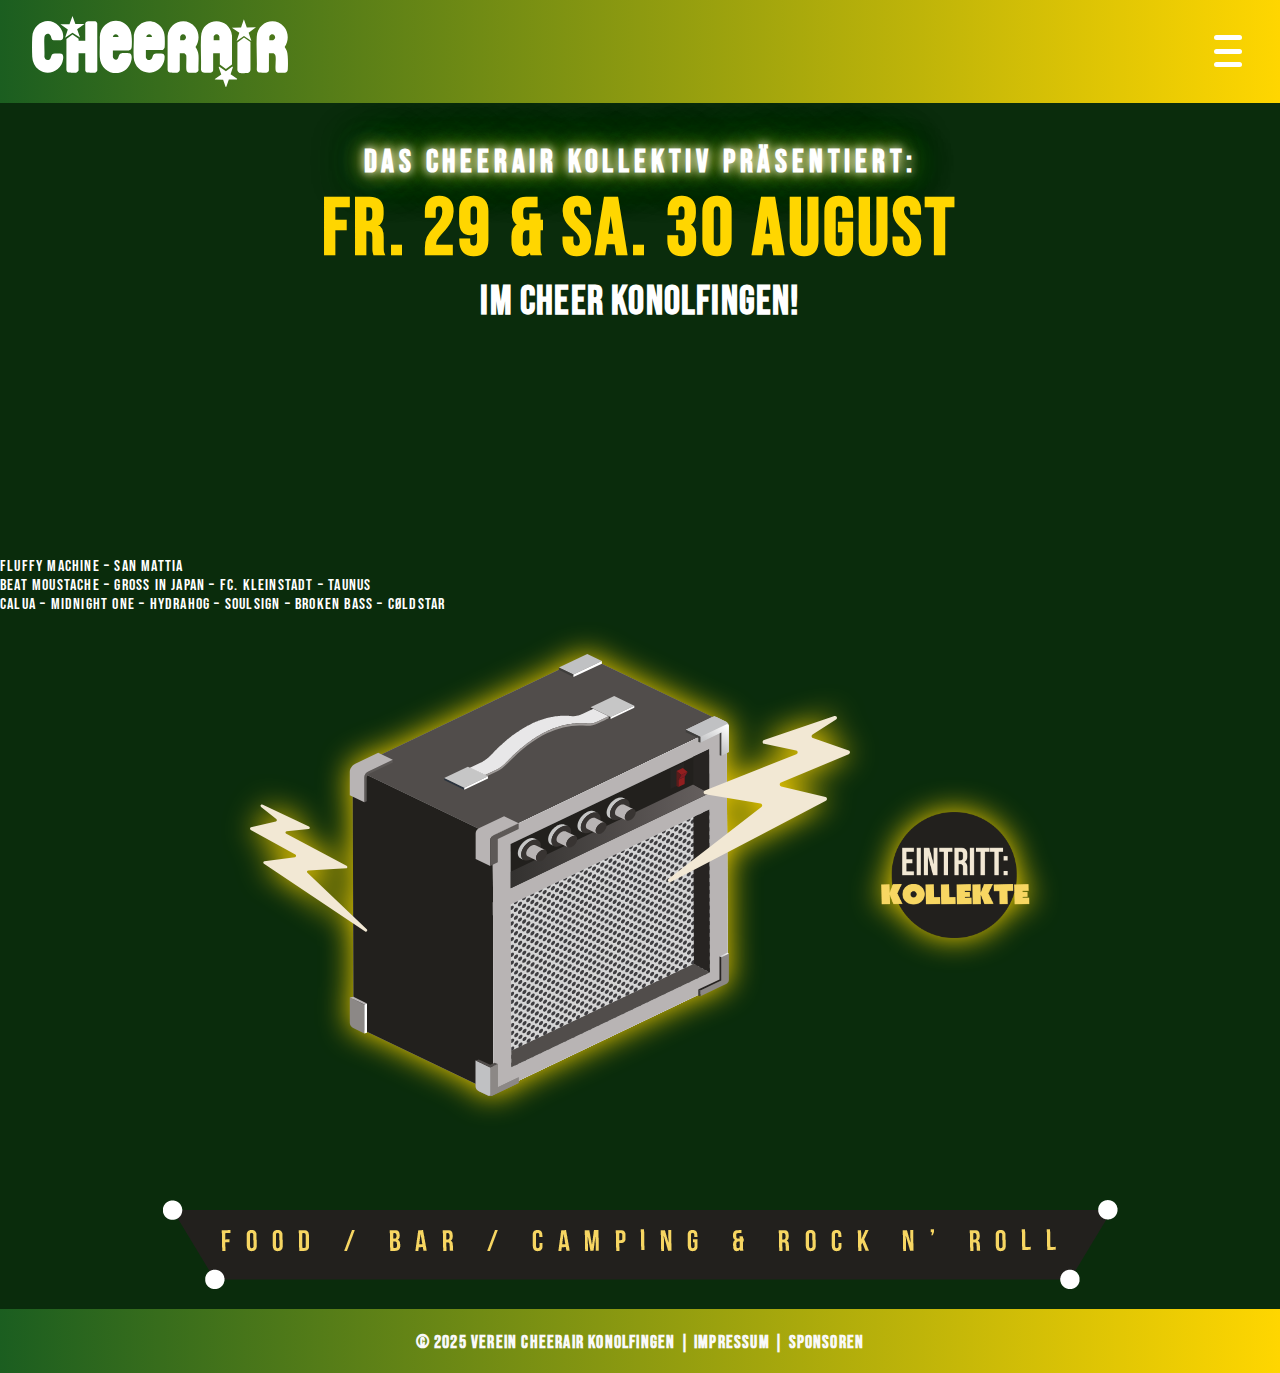
<file: index.html>
<!DOCTYPE html>
<html lang="de">
<head>
    <meta charset="UTF-8">
    <meta name="viewport" content="width=device-width, initial-scale=1.0">
    <title>Cheerair 2025</title>
    <link rel="stylesheet" href="styles.css">
    <link rel="icon" type="image/svg+xml" href="images/Cheerair_Icon.svg">
</head>
<body class="home-page">
    <header>
        <div class="logo">
            <a href="index.html">
                <img src="images/logo.svg" alt="Cheerair Logo">
            </a>
        </div>
        <button class="nav-toggle" aria-label="Navigation umschalten">
            <span class="bar"></span>
            <span class="bar"></span>
            <span class="bar"></span>
        </button>
        <nav class="nav-menu">
            <ul>
                <li><a href="index.html">Home</a></li>
                <li><a href="lineup.html">Lineup</a></li>
                <li><a href="infos.html">Infos</a></li>
                <li><a href="kontakt.html">Kontakt</a></li>
                <li><a href="sponsoren.html">Sponsoren</a></li>
                <li>
                    <a href="https://www.instagram.com/cheerair_konolfingen/" target="_blank">
                        <img src="images/instagram_logo.svg" alt="Instagram Logo">
                    </a>
                </li>
            </ul>
        </nav>
    </header>
    

    <main>
      <div class="title">Das Cheerair Kollektiv Präsentiert:</div>

      <div class="event-date">Fr. 29 & Sa. 30 August</div>
      <div class="location">im Cheer Konolfingen!</div>

      <!-- Logo -->
      <div class="logo-year">
        <img src="images/Logo_inkl_Jahr.png" alt="Cheerair Logo">
      </div>
      
      <!-- Lineup präsenter direkt unter dem Logo -->
      <div class="lineup-wrapper">
        <div class="lineup-headliner">Fluffy Machine – San Mattia</div>
        <div class="lineup-support">
          Beat Moustache – Gross in Japan – FC. Kleinstadt – Taunus
        </div>
        <div class="lineup-support">
          Calua – Midnight One – Hydrahog – Soulsign – Broken Bass – Cøldstar
        </div>
      </div>
      
      <!-- Dann erst AMP + Kollekte -->
      <div class="layout">
        <div class="amp">
          <img src="images/amp.svg" alt="Verstärker">
        </div>  
        <div class="kollekte">
          <img src="images/Kollekte.png" alt="Kollekte">
        </div>
      </div>
      <div class="footer">Herzlich, klein und fein: Das Openair für Alle!</div>
      <div class="sidenote">
        <img src="images/Sidenote.png" alt="Sidenote">
      </div>
    </main>

    <footer>
        <p>&copy; 2025 Verein Cheerair Konolfingen | 
            <a href="kontakt.html">Impressum</a> |
            <a href="sponsoren.html">Sponsoren</a>
        </p>
    </footer>

    <script src="script.js"></script>
</body>
</html>
</file>
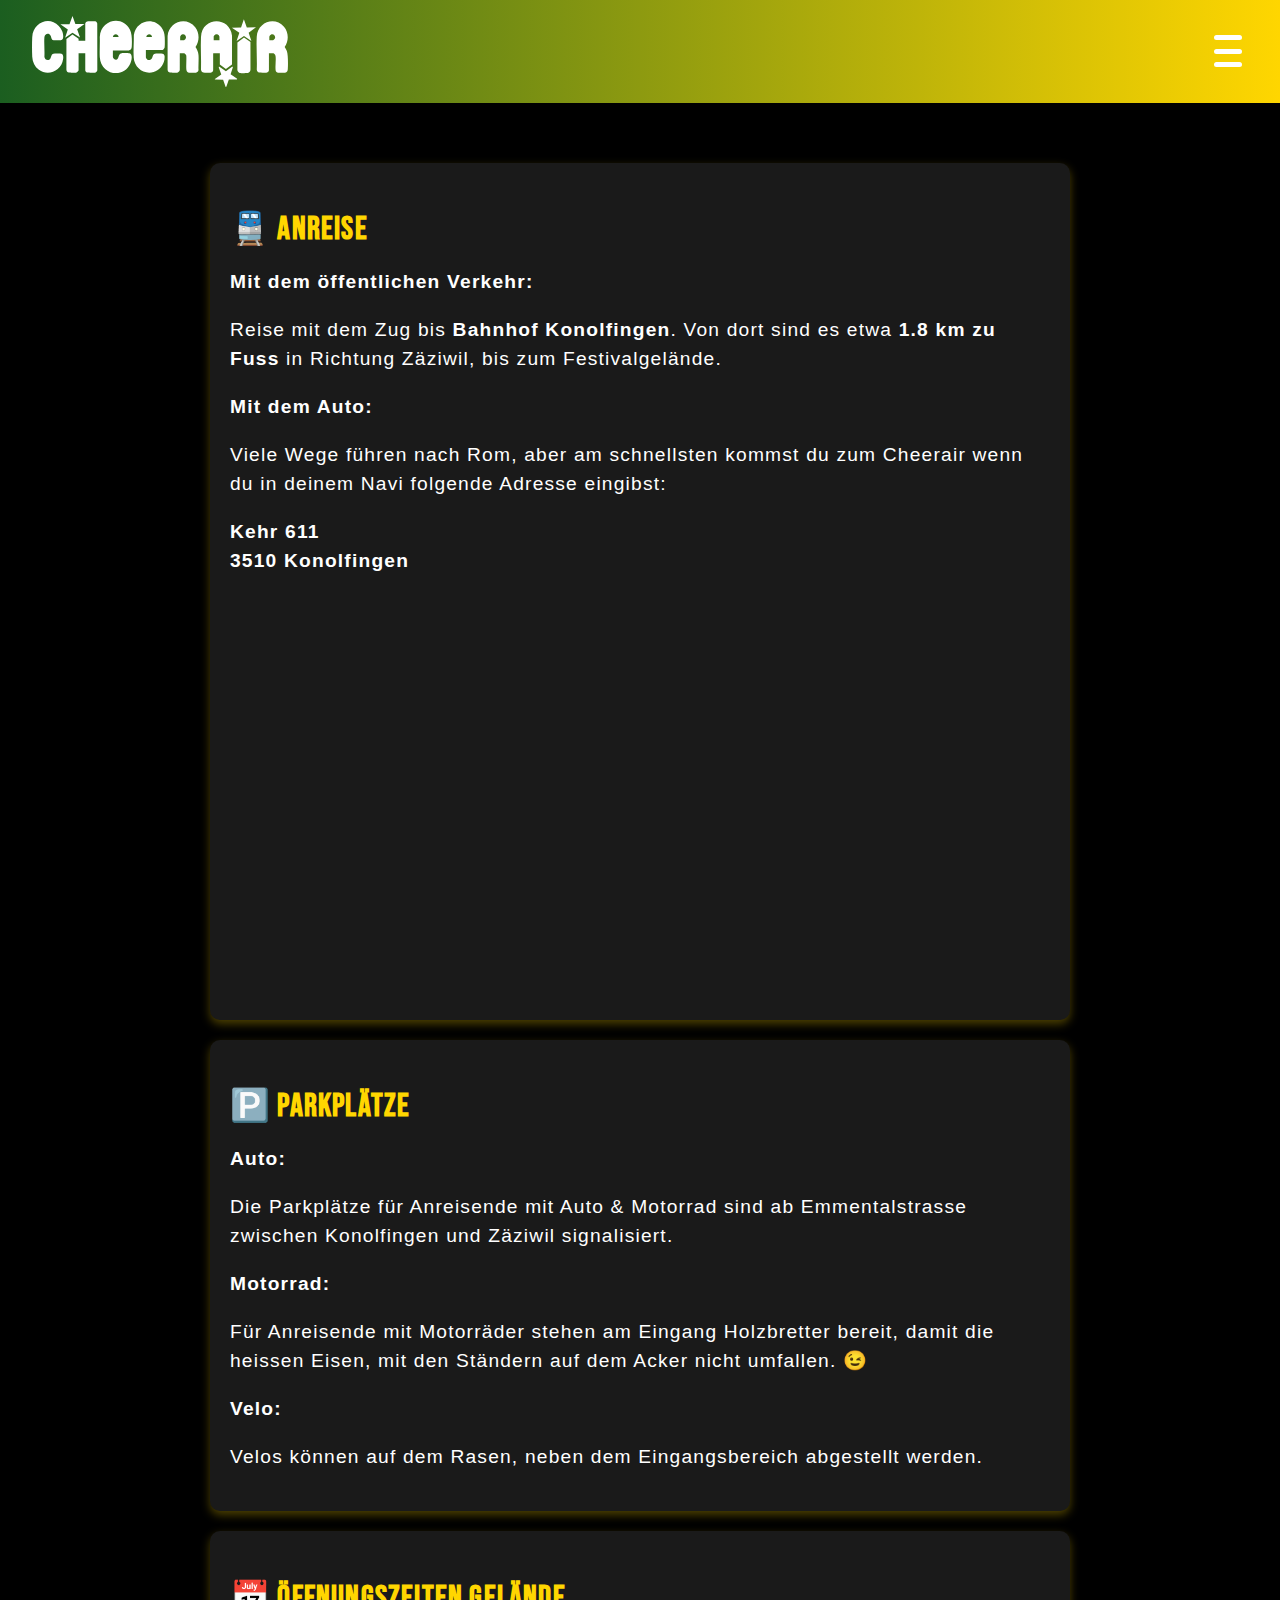
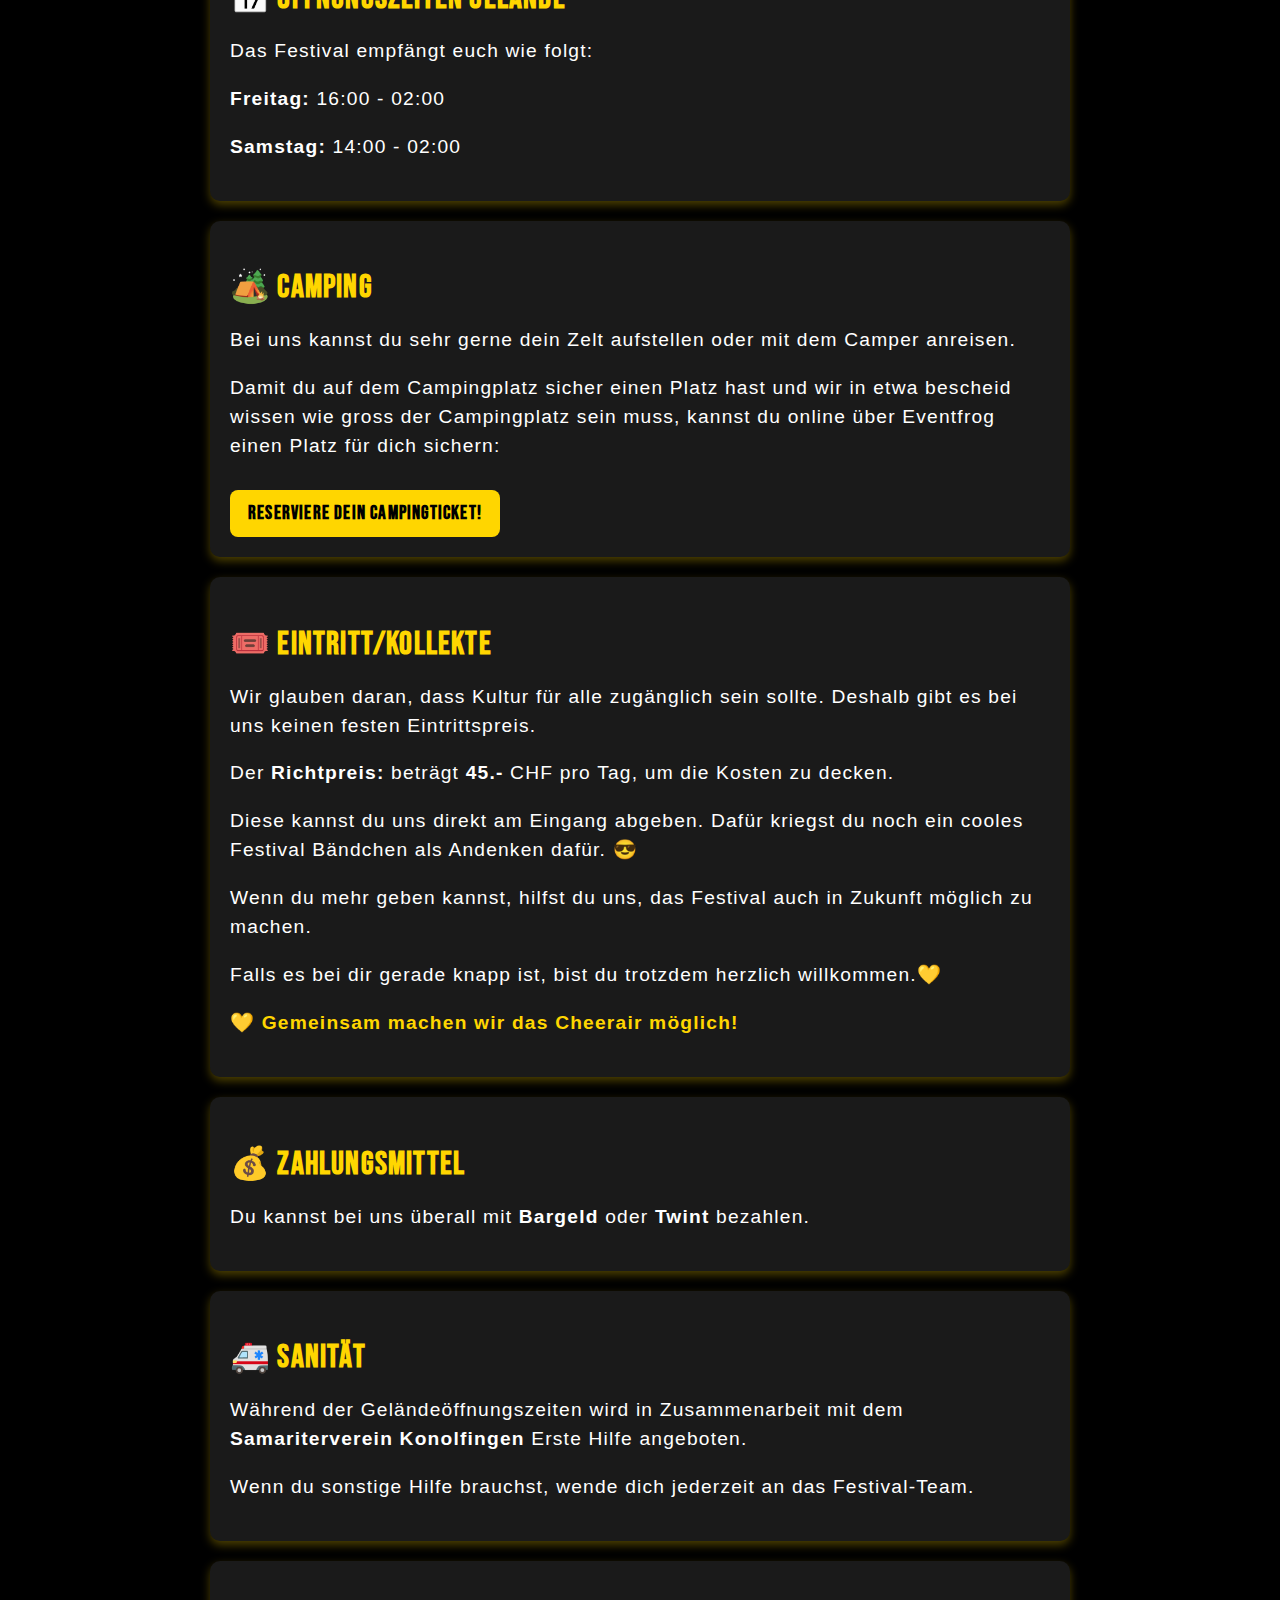
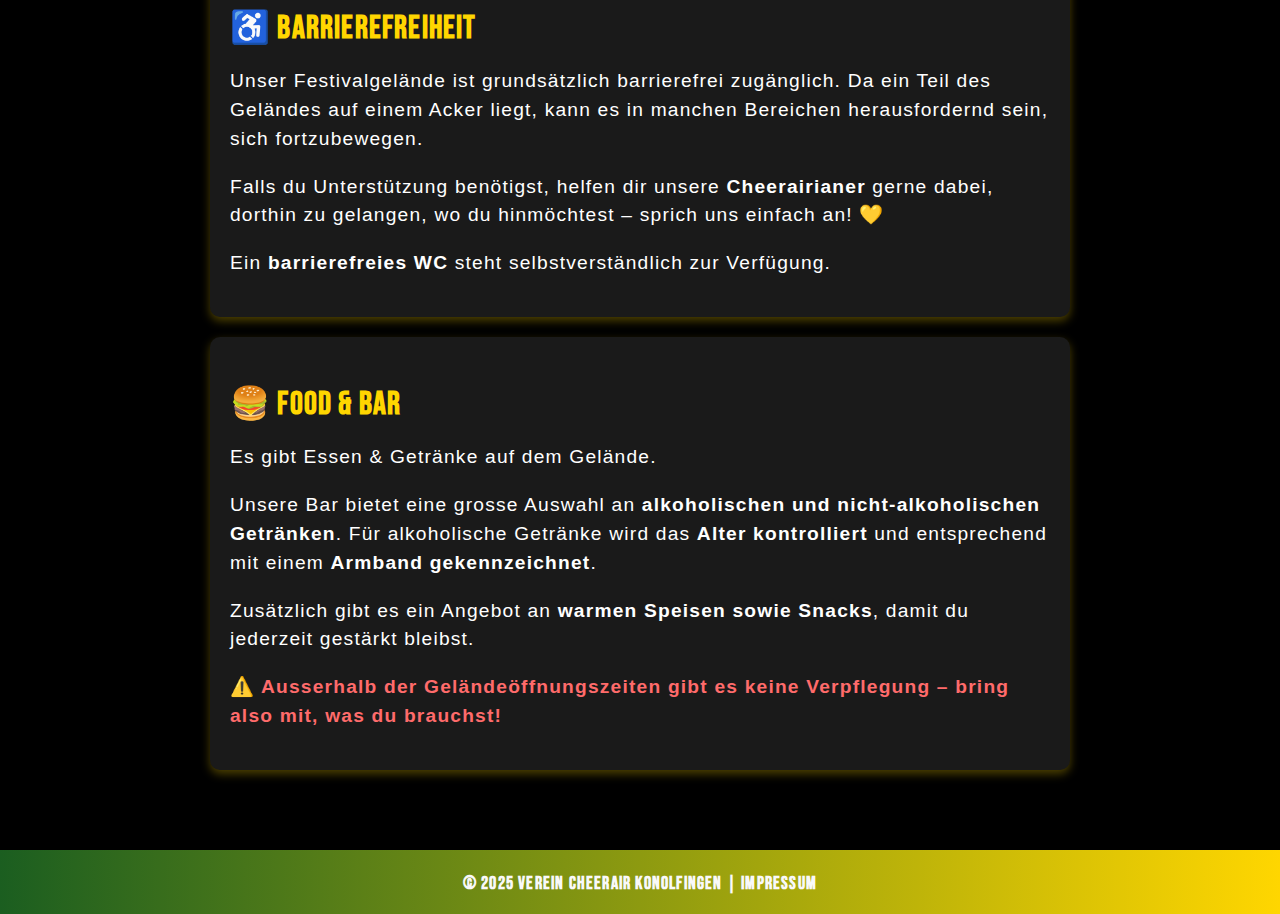
<file: infos.html>
<!DOCTYPE html>
<html lang="de">
<head>
    <meta charset="UTF-8">
    <meta name="viewport" content="width=device-width, initial-scale=1.0">
    <title>Infos - Cheerair 2025</title>
    <link rel="stylesheet" href="styles.css">
    <link rel="icon" type="image/svg+xml" href="images/Cheerair_Icon.svg">
</head>
<body>
    <header>
        <div class="logo">
            <a href="index.html">
                <img src="images/logo.svg" alt="Cheerair Logo">
            </a>
        </div>
        <button class="nav-toggle" aria-label="Navigation umschalten">
            <span class="bar"></span>
            <span class="bar"></span>
            <span class="bar"></span>
        </button>
        <nav class="nav-menu">
            <ul>
                <li><a href="index.html">Home</a></li>
                <li><a href="lineup.html">Lineup</a></li>
                <li><a href="infos.html">Infos</a></li>
                <li><a href="kontakt.html">Kontakt</a></li>
                <li><a href="https://www.instagram.com/cheerair_konolfingen/" target="_blank">
                    <img src="images/instagram_logo.svg" alt="Instagram Logo">
                </a></li>
            </ul>
        </nav>
    </header>

    <main class="info-container">

        <section class="info-box">
            <h2>🚆 Anreise</h2>
            <p><strong>Mit dem öffentlichen Verkehr:</strong></p>
            <p>Reise mit dem Zug bis <strong>Bahnhof Konolfingen</strong>. Von dort sind es etwa <strong>1.8 km zu Fuss</strong> in Richtung Zäziwil, bis zum Festivalgelände.</p>
            <p><strong>Mit dem Auto:</strong></p>
            <p>Viele Wege führen nach Rom, aber am schnellsten kommst du zum Cheerair wenn du in deinem Navi folgende Adresse eingibst:</p>
            <p><strong>Kehr 611 <br>3510 Konolfingen</strong></p>
            <div class="map-container">
                <iframe src="https://www.google.com/maps/embed?pb=!1m18!1m12!1m3!1d2726.6832562908894!2d7.637964978246433!3d46.889279537233584!2m3!1f0!2f0!3f0!3m2!1i1024!2i768!4f13.1!3m3!1m2!1s0x478fcb00289a4f7d%3A0x4c72915b2a6b5282!2sCheerair%20Konolfingen!5e0!3m2!1sde!2sch!4v1741971052354!5m2!1sde!2sch" width="100%" height="400" style="border:0;" allowfullscreen="" loading="lazy"></iframe>
            </div>
        </section>

        <section class="info-box">
            <h2>🅿️ Parkplätze</h2>
            <p><strong>Auto: </strong></p>
            <p>Die Parkplätze für Anreisende mit Auto & Motorrad sind ab Emmentalstrasse zwischen Konolfingen und Zäziwil signalisiert.</p>
            <p><strong>Motorrad:</strong></p>
            <p>Für Anreisende mit Motorräder stehen am Eingang Holzbretter bereit, damit die heissen Eisen, mit den Ständern auf dem Acker nicht umfallen. 😉</p>
            <p><strong>Velo:</strong></p>
            <p>Velos können auf dem Rasen, neben dem Eingangsbereich abgestellt werden.</p>
        </section>

        <section class="info-box">
            <h2>📅 Öffnungszeiten Gelände</h2>
            <p>Das Festival empfängt euch wie folgt:</p>
            <p><strong>Freitag:</strong> 16:00 - 02:00</p>
            <p><strong>Samstag:</strong> 14:00 - 02:00</p>
        </section>

        <section class="info-box">
            <h2>🏕️ Camping</h2>
            <p>Bei uns kannst du sehr gerne dein Zelt aufstellen oder mit dem Camper anreisen.</p>
            <p>Damit du auf dem Campingplatz sicher einen Platz hast und wir in etwa bescheid wissen wie gross der Campingplatz sein muss, kannst du online über Eventfrog einen Platz für dich sichern:</p>
            <a class="button" href="https://eventfrog.ch/de/p/festivals/pop-rock/cheerair-konolfingen-7318709758747224803.html" target="_blank">Reserviere dein Campingticket!</a>
        </section>

        <section class="info-box">
            <h2>🎟️ Eintritt/Kollekte</h2>
            <p>Wir glauben daran, dass Kultur für alle zugänglich sein sollte. Deshalb gibt es bei uns keinen festen Eintrittspreis.</p>
            <p>Der <strong>Richtpreis:</strong> beträgt <strong>45.- </strong>CHF pro Tag, um die Kosten zu decken.</p>
            <p>Diese kannst du uns direkt am Eingang abgeben. Dafür kriegst du noch ein cooles Festival Bändchen als Andenken dafür. 😎</p>
            <p>Wenn du mehr geben kannst, hilfst du uns, das Festival auch in Zukunft möglich zu machen. </p>
            <p>Falls es bei dir gerade knapp ist, bist du trotzdem herzlich willkommen.💛</p>
            <p class="info-highlight">💛 Gemeinsam machen wir das Cheerair möglich!</p>
        </section>

        <section class="info-box">
            <h2>💰 Zahlungsmittel</h2>
            <p>Du kannst bei uns überall mit <strong>Bargeld</strong> oder <strong>Twint</strong> bezahlen.</p>
        </section>

        <section class="info-box">
            <h2>🚑 Sanität</h2>
            <p>Während der Geländeöffnungszeiten wird in Zusammenarbeit mit dem <strong>Samariterverein Konolfingen</strong> Erste Hilfe angeboten.</p>
            <p>Wenn du sonstige Hilfe brauchst, wende dich jederzeit an das Festival-Team.</p>
        </section>

        <section class="info-box">
            <h2>♿ Barrierefreiheit</h2>
            <p>Unser Festivalgelände ist grundsätzlich barrierefrei zugänglich. Da ein Teil des Geländes auf einem Acker liegt, kann es in manchen Bereichen herausfordernd sein, sich fortzubewegen.</p>
            <p>Falls du Unterstützung benötigst, helfen dir unsere <strong>Cheerairianer</strong> gerne dabei, dorthin zu gelangen, wo du hinmöchtest – sprich uns einfach an! 💛</p>
            <p>Ein <strong>barrierefreies WC</strong> steht selbstverständlich zur Verfügung.</p>
        </section>

        <section class="info-box">
            <h2>🍔 Food & Bar</h2>
            <p>Es gibt Essen & Getränke auf dem Gelände.</p>
            <p>Unsere Bar bietet eine grosse Auswahl an <strong>alkoholischen und nicht-alkoholischen Getränken</strong>. Für alkoholische Getränke wird das <strong>Alter kontrolliert</strong> und entsprechend mit einem <strong>Armband gekennzeichnet</strong>.</p>
            <p>Zusätzlich gibt es ein Angebot an <strong>warmen Speisen sowie Snacks</strong>, damit du jederzeit gestärkt bleibst.</p>
            <p class="info-warning">⚠️ Ausserhalb der Geländeöffnungszeiten gibt es keine Verpflegung – bring also mit, was du brauchst!</p>
        </section>
    </main>

    <footer>
        <p>&copy; 2025 Verein Cheerair Konolfingen | 
            <a href="kontakt.html">Impressum</a>
            </a>
        </p>
    </footer>

    <script src="script.js"></script>
</body>
</html>
</file>
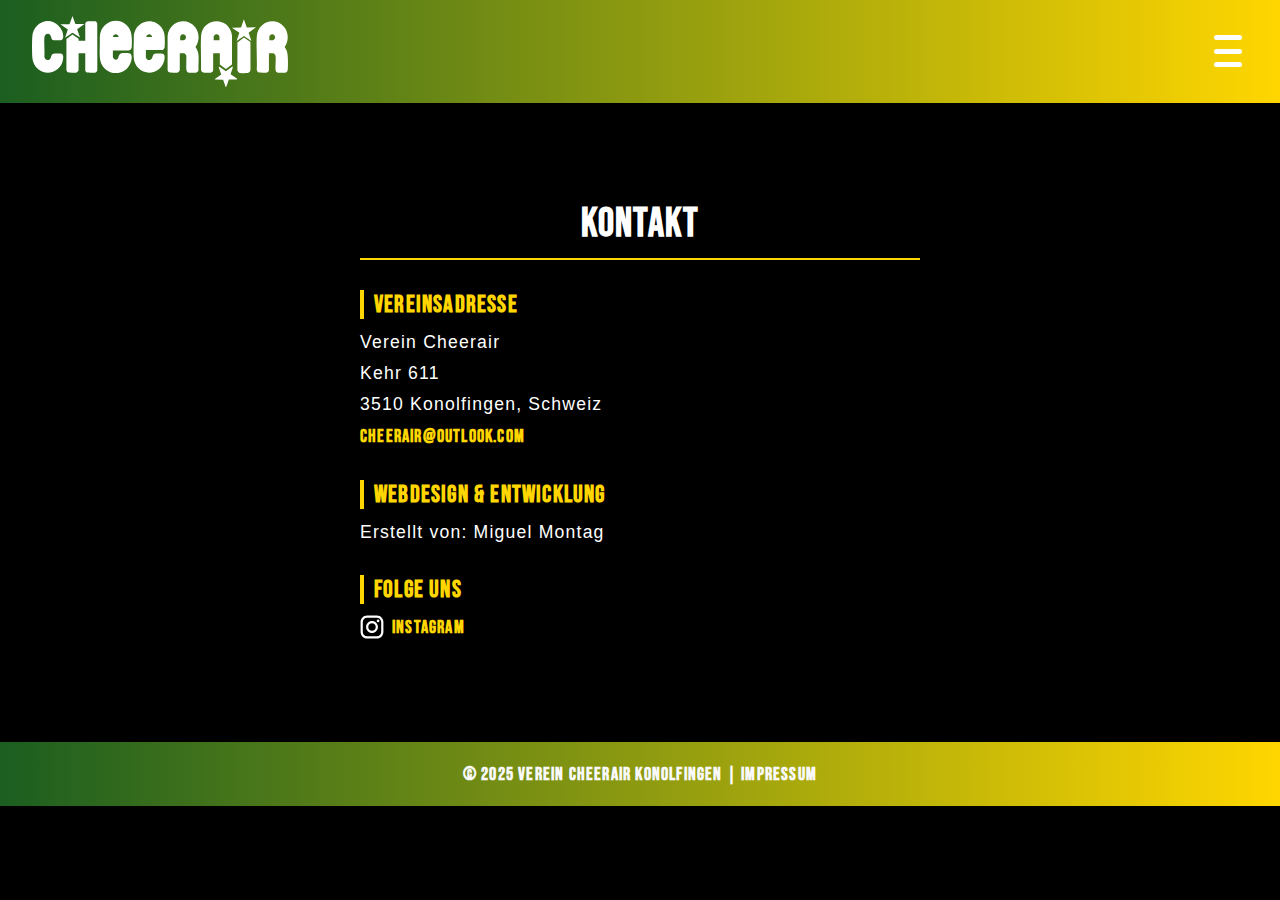
<file: kontakt.html>
<!DOCTYPE html>
<html lang="de">
<head>
    <meta charset="UTF-8">
    <meta name="viewport" content="width=device-width, initial-scale=1.0">
    <title>Kontakt - Cheerair 2025</title>
    <link rel="stylesheet" href="styles.css">
    <link rel="icon" type="image/svg+xml" href="images/Cheerair_Icon.svg">
</head>
<body>
    <header>
        <div class="logo">
            <a href="index.html">
                <img src="images/logo.svg" alt="Cheerair Logo">
            </a>
        </div>
        <button class="nav-toggle" aria-label="Navigation umschalten">
            <span class="bar"></span>
            <span class="bar"></span>
            <span class="bar"></span>
        </button>
        <nav class="nav-menu">
            <ul>
                <li><a href="index.html">Home</a></li>
                <li><a href="lineup.html">Lineup</a></li>
                <li><a href="infos.html">Infos</a></li>
                <li><a href="kontakt.html">Kontakt</a></li>
                <li><a href="https://www.instagram.com/cheerair_konolfingen/" target="_blank">
                    <img src="images/instagram_logo.svg" alt="Instagram Logo">
                </a></li>
            </ul>
        </nav>
    </header>
    
    <main class="contact-page">
        <h1>Kontakt</h1>

        <div class="contact-section">
            <h2>Vereinsadresse</h2>
            <p>Verein Cheerair</p>
            <p>Kehr 611</p>
            <p>3510 Konolfingen, Schweiz</p>
            <p><a href="mailto:cheerair@outlook.com">cheerair@outlook.com</a></p>
        </div>

        <div class="contact-section">
            <h2>Webdesign & Entwicklung</h2>
            <p>Erstellt von: Miguel Montag</p>
        </div>

        <div class="contact-section">
            <h2>Folge uns</h2>
            <p>
                <a href="https://www.instagram.com/cheerair_konolfingen/" target="_blank">
                    <img src="images/instagram_logo.svg" alt="Instagram" class="social-icon">Instagram
                </a>
            </p>
        </div>
    </main>
    
    <footer>
        <p>&copy; 2025 Verein Cheerair Konolfingen | 
            <a href="kontakt.html">Impressum</a>
            </a>
        </p>
    </footer>

    <script src="script.js"></script>
</body>
</html>
</file>
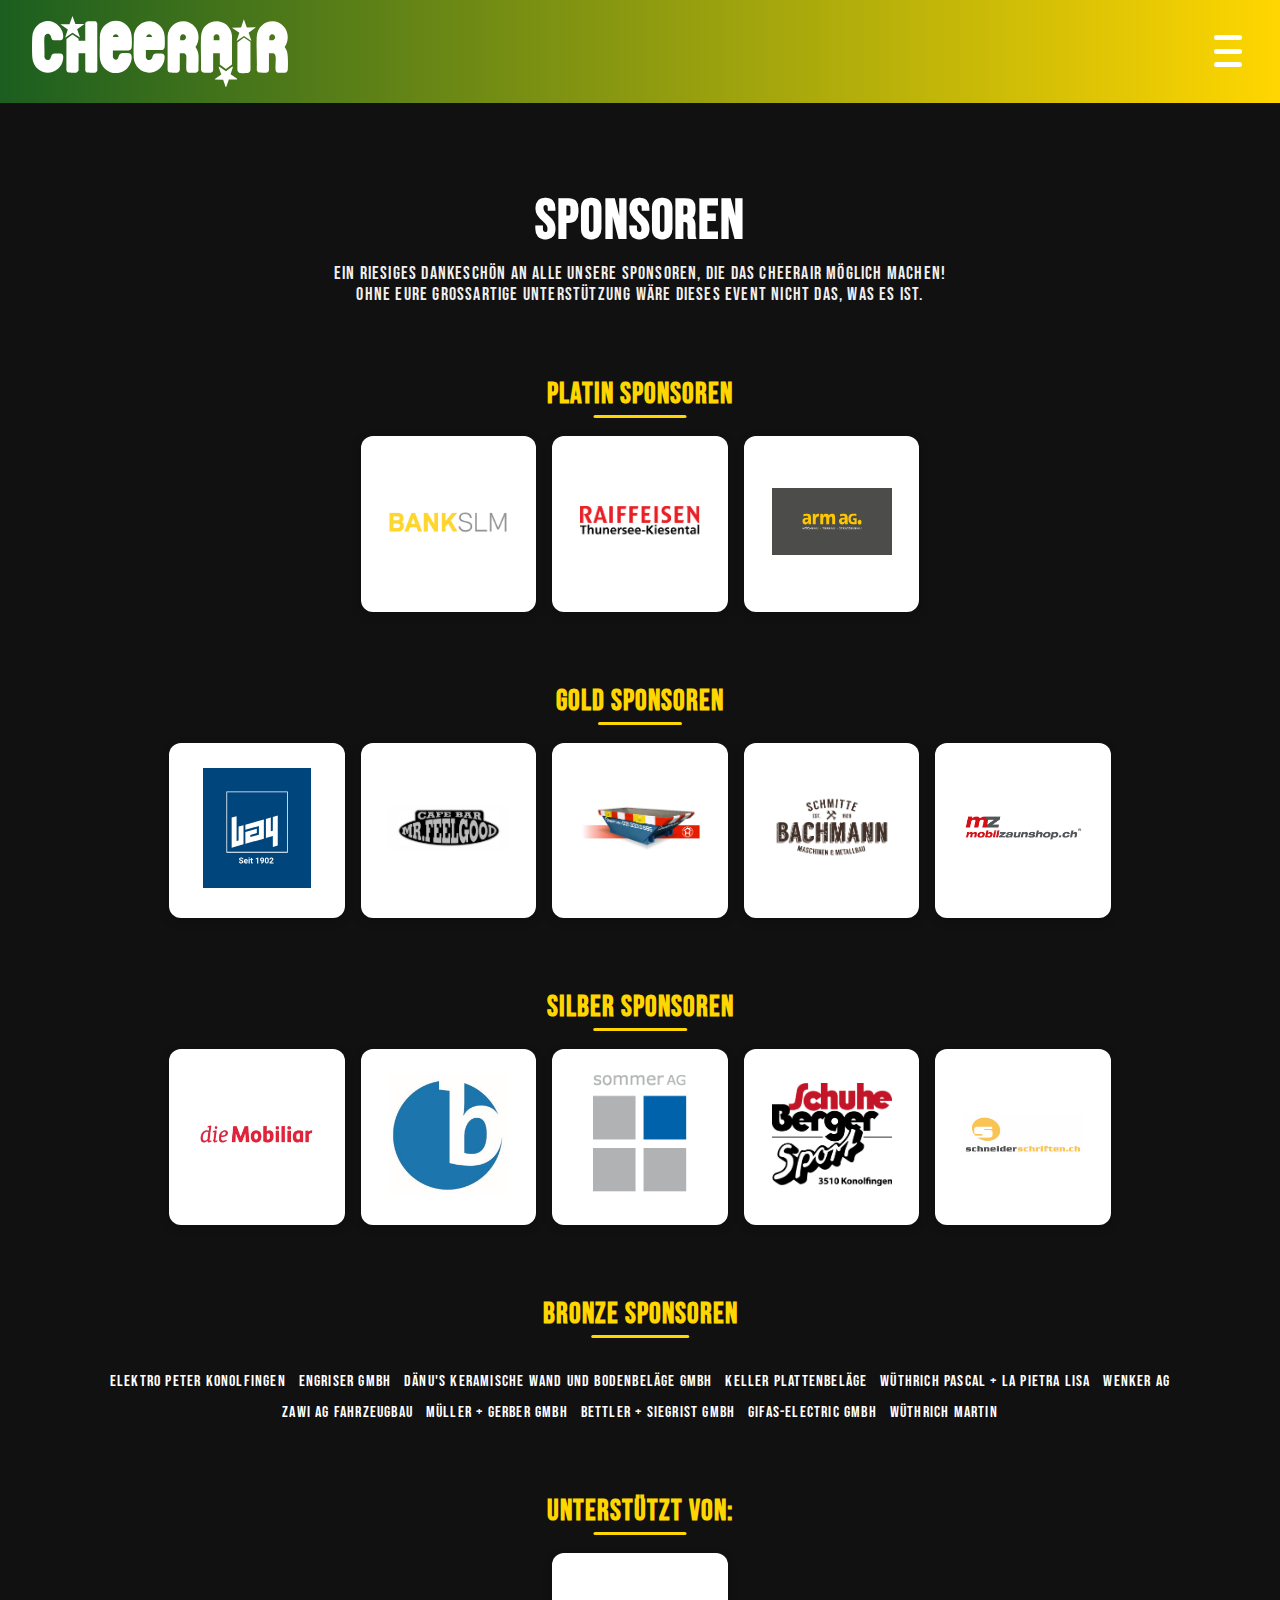
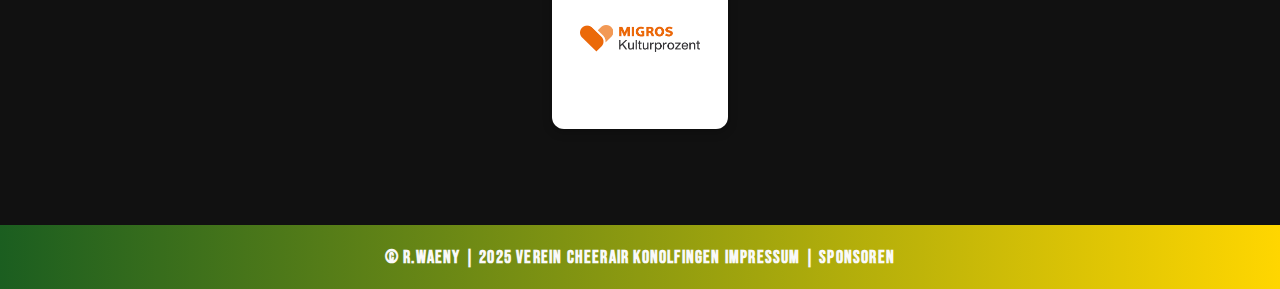
<file: sponsoren.html>
<!DOCTYPE html>
<html lang="de">
<head>
    <meta charset="UTF-8">
    <meta name="viewport" content="width=device-width, initial-scale=1.0">
    <title>Sponsoren - Cheerair 2025</title>
    <link rel="stylesheet" href="styles.css">
    <link rel="icon" type="image/svg+xml" href="images/Cheerair_Icon.svg">
</head>
<body>
    <header>
        <div class="logo">
            <a href="index.html">
                <img src="images/logo.svg" alt="Cheerair Logo">
            </a>
        </div>
        <button class="nav-toggle" aria-label="Navigation umschalten">
            <span class="bar"></span>
            <span class="bar"></span>
            <span class="bar"></span>
        </button>
        <nav class="nav-menu">
            <ul>
                <li><a href="index.html">Home</a></li>
                <li><a href="lineup.html">Lineup</a></li>
                <li><a href="infos.html">Infos</a></li>
                <li><a href="kontakt.html">Kontakt</a></li>
                <li><a href="sponsoren.html">Sponsoren</a></li>
                <li><a href="https://www.instagram.com/cheerair_konolfingen/" target="_blank">
                    <img src="images/instagram_logo.svg" alt="Instagram Logo">
                </a></li>
            </ul>
        </nav>
    </header>
    
    <main class="sponsoren-page">
        <section class="sponsoren-intro">
            <h1>Sponsoren</h1>
            <p>Ein riesiges Dankeschön an alle unsere Sponsoren, die das CheerAir möglich machen!<br>
            Ohne eure grossartige Unterstützung wäre dieses Event nicht das, was es ist.</p>
        </section>

        <!-- Platin Sponsoren -->
        <section class="sponsoren-tier platin">
          <h2>Platin Sponsoren</h2>
          <div class="sponsoren-grid">
            <div class="sponsor-card">
              <a href="https://www.bankslm.ch/">
                <img src="images/sponsoren/SLM_Logo_cmyk_o_Schutzraum.jpg" alt="SLM Logo">
              </a>
            </div>
            <div class="sponsor-card">
              <a href="https://www.raiffeisen.ch/rch/de.html">
                <img src="images/sponsoren/Raiffeisen-logo.png" alt="Raiffeisen Logo">
              </a>
            </div>
            <div class="sponsor-card">
              <a href="https://www.arm-ag.ch/">
                <img src="images/sponsoren/seo-arm.svg" alt="ARM Logo">
              </a>
            </div>
          </div>
        </section>
    
        <!-- Gold Sponsoren -->
        <section class="sponsoren-tier gold">
          <h2>Gold Sponsoren</h2>
          <div class="sponsoren-grid">
            <div class="sponsor-card">
              <a href="https://www.bay-bau.ch/">
                <img src="images/sponsoren/bay-logo.svg" alt="Bay AG Logo">
              </a>
            </div>
            <div class="sponsor-card">
              <a href="https://mr-feelgood.ch/">
                <img src="images/sponsoren/Feelgood_logo.jpg" alt="Mr. Feelgood Logo">
              </a>
            </div>
            <div class="sponsor-card">
              <a href="https://www.haeuselmannag.ch/">
                <img src="images/sponsoren/hauselmann_logo.jpg" alt="Häuselmann AG Logo">
              </a>
            </div>
            <div class="sponsor-card">
              <a href="https://schmitte-bachmann.ch/">
                <img src="images/sponsoren/bachmann_logo.png" alt="Bachmann Logo">
              </a>
            </div>
            <div class="sponsor-card">
              <a href="https://www.mobilzaunshop.ch/">
                <img src="images/sponsoren/mobilzaun_logo.png" alt="Mobilzaun Logo">
              </a>
            </div>
          </div>
        </section>
    
        <!-- Silber Sponsoren -->
        <section class="sponsoren-tier silber">
          <h2>Silber Sponsoren</h2>
          <div class="sponsoren-grid">
            <div class="sponsor-card">
              <a href="https://www.mobiliar.ch/">
                <img src="images/sponsoren/mobiliar_logo.jpg" alt="Mobiliar Logo">
              </a>
            </div>
            <div class="sponsor-card">
              <a href="https://brechbuehl.ch/">
                <img src="images/sponsoren/brechbuehl_logo.jpg" alt="Brechbühl Logo">
              </a>
            </div>
            <div class="sponsor-card">
              <a href="https://www.sommer-fenster.ch/">
                <img src="images/sponsoren/sommer_ag_logo.png" alt="Sommer Fenster Logo">
              </a>
            </div>
            <div class="sponsor-card">
              <a href="https://www.bergerschuhe.ch/home">
                <img src="images/sponsoren/Logo Berger_mit_PLZ_CMYK.png" alt="Berger Logo">
              </a>
            </div>
            <div class="sponsor-card">
              <a href="https://www.schneider-schriften.ch/">
                <img src="images/sponsoren/schneider-schriften.jpg" alt="Schneider Schriften Logo">
              </a>
            </div>
          </div>
        </section>
    
        <!-- Bronze Sponsoren -->
        <section class="sponsoren-tier bronze">
          <h2>Bronze Sponsoren</h2>
          <ul>
            <li>Elektro Peter Konolfingen</li>
            <li>Engriser GmbH</li>
            <li>Dänu's Keramische Wand und Bodenbeläge GmbH</li>
            <li>Keller Plattenbeläge</li>
            <li>Wüthrich Pascal + La Pietra Lisa</li>
            <li>Wenker AG</li>
            <li>Zawi AG Fahrzeugbau</li>
            <li>Müller + Gerber GmbH</li>
            <li>Bettler + Siegrist GmbH</li>
            <li>GIFAS-ELECTRIC GmbH</li>
            <li>Wüthrich Martin</li>
          </ul>
        </section>

        <!-- Unterstützung  -->
        <section class="sponsoren-tier support">
          <h2>Unterstützt von:</h2>
          <div class="sponsoren-grid">
            <div class="sponsor-card">
              <a href="https://www.migros-kulturprozent.ch/">
                <img src="images/sponsoren/m_kultur-prozent.png" alt=" Migros Kulturprozent">
              </a>
            </div>
          </div>
        </section>
    </main>
    
    <footer>
        <p>&copy; R.Waeny | 2025 Verein Cheerair Konolfingen <a href="kontakt.html">Impressum</a> |
            <a href="sponsoren.html">Sponsoren</a>
        </p>
    </footer>

    <script src="script.js"></script>
</body>
</html>
</file>
<file: styles.css>
/* General styles */
@import url('https://fonts.googleapis.com/css2?family=Bebas+Neue&display=swap');

body {
    font-family: 'Bebas Neue', sans-serif;
    letter-spacing: 1.2px;
    margin: 0;
    padding: 0;
    background-color: #000;
    color: #fff;
    overflow-x: hidden;
}

.home-page {
    background-color: #0a2c0c; /* Dunkelgrün, kann angepasst werden */
}

header {
    display: flex;
    justify-content: space-between;
    align-items: center;
    background: linear-gradient(90deg, #1b5e20, #ffd600);
    padding: 1rem 2rem;
    position: relative;
    z-index: 1000;
}

.logo a {
    display: flex;
    align-items: center;
    text-decoration: none;
}

.logo img {
    width: 16rem;
    height: auto;
    transition: transform 0.3s ease-in-out;
}

.logo img:hover {
    transform: scale(1.1);
}

/* Scrollbar */

::-webkit-scrollbar {
    width: 6px; /* Schmaler für dezenteres Design */
}

::-webkit-scrollbar-thumb {
    background: #ffd600;
    border-radius: 6px;
    min-height: 40px; /* Etwas kleinere Mindesthöhe */
}

::-webkit-scrollbar-thumb:hover {
    background: #ffcc00;
}



/* Navigation styles */
.nav-toggle {
    background: none;
    border: none;
    cursor: pointer;
    display: flex;
    flex-direction: column;
    justify-content: space-between;
    width: 40px;
    height: 34px;
    z-index: 1100;
}

.nav-toggle .bar {
    width: 100%;
    height: 5px;
    background-color: white;
    border-radius: 5px;
    transition: transform 0.3s ease, opacity 0.3s ease;
}

.nav-menu {
    position: fixed;
    top: 0;
    right: 0;
    height: 100%;
    width: 250px;
    background-color: #1b5e20;
    transform: translateX(100%);
    transition: transform 0.3s ease-in-out;
    display: flex;
    flex-direction: column;
    justify-content: flex-start;
    align-items: center;
    padding-top: 2rem;
}

.nav-menu ul {
    list-style: none;
    padding: 0;
    margin: 0;
    text-align: center;
    width: 100%;
}

.nav-menu ul li {
    margin: 8px 0;
}

.nav-menu ul li a {
    color: white;
    text-decoration: none;
    font-size: 2rem;
    font-weight: bold;
    transition: color 0.3s ease-in-out;
    display: block;
    padding: 10px;
}

.nav-menu ul li a:hover {
    color: #ffd600;
}

.nav-menu img {
    width: 2rem;
    height: 2rem;
    filter: grayscale(1) brightness(1);
    transition: filter 0.3s ease-in-out;
}

.nav-menu img:hover {
    filter: grayscale(1) brightness(0) sepia(1) hue-rotate(40deg) saturate(5);
}

.nav-menu.active {
    transform: translateX(0);
}

.nav-toggle.active .bar:nth-child(1) {
    transform: translateY(10px) rotate(45deg);
}

.nav-toggle.active .bar:nth-child(2) {
    opacity: 0;
}

.nav-toggle.active .bar:nth-child(3) {
    transform: translateY(-10px) rotate(-45deg);
}

/* Footer */
footer {
    text-align: center;
    padding: 5px;
    height: 4rem;
    font-size: 1.1rem;
    background: linear-gradient(90deg, #1b5e20, #ffd600);
    color: #f9f9f9;
    font-weight: 600;
    margin-top: auto;
}

footer a {
    color: inherit;
    text-decoration: none;
    transition: 0.3s ease-in-out;
}

footer a:hover {
    color: #ffd600;
}

/* Hero-Bereich */
.title {
    color: #fff;
    text-align: center;
    font-size: 2rem; /* Vergrößert */
    margin-top: 40px;
    font-weight: bold;
    letter-spacing: 0.3rem;
    text-transform: uppercase;

    /* Neon Effekt */
    text-shadow: 
        0 0 10px #fff,
        0 0 20px #ffd600,
        0 0 30px #1b5e20,
        0 0 40px #1b5e20,
        0 0 50px #1b5e20;
}

.event-date {
    text-align: center;
    font-size: 5rem; /* Vergrößert */
    font-weight: bold;
    color: #ffd600;
    letter-spacing: 0.2rem;
    text-transform: uppercase;
    animation: fadeIn 2s ease-in-out;
}

.location {
    text-align: center;
    font-size: 2.5rem; /* Etwas größer */
    color: #fff;
    font-weight: bold;
    margin-bottom: 20px;
}

/* Logo & Jahr */
.logo-year {
    margin-top: 15px;
    display: flex;
    justify-content: center;
    animation: fadeIn 2s ease-in-out;
}

.logo-year img {
    max-width: 70vh;
    opacity: 0;
    animation: fadeInZoom 1.5s ease-in-out forwards;
    
}

/* Lineup-Bereich */
.lineup {
    text-align: center;
    display: inline-block;  /* Verhält sich wie ein Inline-Element */
    font-size: 5rem; /* Größer für bessere Lesbarkeit */
    font-weight: bold;
    color: #fff;
    margin-top: 30px;
    opacity: 0;
    transform: translateY(10px);
    animation: fadeInUp 1.5s ease-in-out forwards;
    transition: transform 0.3s ease-in-out;
    text-decoration: none;  /* Entfernt die Unterstreichung */
}


/* Layout-Bereich */
.layout {
    display: flex;
    justify-content: center;
    align-items: center;
    gap: 30px; /* Mehr Abstand */
    margin-top: 40px;
    flex-wrap: wrap; /* Falls auf kleineren Geräten nötig */
}

.amp, .kollekte {
    overflow: visible;
    display: inline-block; /* Hilft manchmal zusätzlich bei mobilen Bugs */
}

.amp img {
    width: 600px; /* Verstärker vergrößert */
    filter: drop-shadow(0 0 15px #ffd600);
    animation: fadeIn 2s ease-in-out;
    transition: transform 0.3s ease-in-out;
}

.kollekte img {
    width: 150px; 
    filter: drop-shadow(0 0 15px #ffd600);
    animation: fadeIn 2s ease-in-out;
    transition: transform 0.3s ease-in-out;
}


/* Sidenote mittig zentrieren */
.sidenote {
    display: flex;
    justify-content: center; /* Horizontale Zentrierung */
    width: 100%; /* Volle Breite, damit Flexbox wirkt */
    margin-top: 20px; /* Optional: Abstand nach oben */
    margin-bottom: 20px; /* Optional: Abstand nach oben */
    animation: fadeIn 2s ease-in-out;
    transition: transform 0.3s ease-in-out;
}

/* Bild innerhalb der Sidenote */
.sidenote img {
    max-width: 90%; /* Damit es sich anpasst */
    height: auto;
    transition: transform 0.3s ease-in-out;
}

.amp img:hover,
.kollekte img:hover {
    transform: scale(1.1);
}

/* Footer */
.footer {
    text-align: center;
    font-size: 1.5rem; /* Etwas größer */
    font-style: italic;
    margin-top: 50px;
    color: #ffd600;
    opacity: 0;
    animation: fadeIn 2s ease-in-out forwards;
}

/* Animationen */
@keyframes fadeIn {
    from {
        opacity: 0;
    }
    to {
        opacity: 1;
    }
}

@keyframes fadeInUp {
    from {
        opacity: 0;
        transform: translateY(20px);
    }
    to {
        opacity: 1;
        transform: translateY(0);
    }
}

@keyframes fadeInZoom {
    from {
        opacity: 0;
        transform: scale(0.9);
    }
    to {
        opacity: 1;
        transform: scale(1);
    }
}

/* Lineup Content*/
.lineup-container {
    max-width: 800px;
    margin: 20px auto;
    padding: 10px;
    text-align: center;
    font-size: 5rem;
}

.lineup-title {
    margin: 10px auto;
    transition: transform 0.3s ease-in-out;
}

.lineup-title:hover {
    animation: shake 0.3s ease-in-out;
}

@keyframes shake {
    0% { transform: rotate(0deg); }
    25% { transform: rotate(2deg); }
    50% { transform: rotate(-2deg); }
    75% { transform: rotate(2deg); }
    100% { transform: rotate(0deg); }
}

.lineup-title:hover {
    animation: shake 0.3s ease-in-out;
}


.lineup-act {
    background: rgba(255, 255, 255, 0.1);
    padding: 20px;
    margin: 20px auto;  /* Zentriert */
    border-radius: 10px;
    text-align: left;
    position: relative;
    overflow: hidden;
    max-width: 700px; /* Begrenzung der Breite */
    box-shadow: 0 4px 8px rgba(0, 0, 0, 0.2);
}

/* Spieltag-Titel */
.spieltag {
    text-align: center;
    font-size: 4rem;
    margin-top: 30px;
    color: #ffd600;
}

/* Bandbild mit festem 4:3-Seitenverhältnis */
.band-image-wrapper {
    width: 100%;
    aspect-ratio: 4 / 3; /* Fixes 4:3 Seitenverhältnis */
    overflow: hidden;
    border-radius: 10px;
    display: flex;
    align-items: center;
    justify-content: center;
    background: #222; /* Fallback-Hintergrund */
}

.band-image {
    width: 100%;
    height: 100%;
    object-fit: cover; /* Bild wird im 4:3-Rahmen angepasst */
    filter: grayscale(50%);
    transition: transform 0.3s ease-in-out, filter 0.3s ease-in-out;
}

.band-image:hover {
    transform: scale(1.1);
    filter: grayscale(0%);
}

/* Container für Bandname und Spielzeit */
.band-header {
    display: flex;
    justify-content: space-between;
    align-items: center;
    margin: 15px 0;
    padding: 0 10px;
}

/* Bandname größer */
.band-header h2 {
    font-size: 3rem;
    color: #ffd600;
    margin: 0;
    flex: 1; /* Damit der Name flexibel bleibt */
    text-align: left;
}

/* Spielzeit rechts ausrichten */
.band-header .spielzeit {
    font-size: 1.2rem;
    color: #fff;
    text-align: right;
    min-width: 130px;
}

.lineup-act p {
    font-size: 1.2rem;
    margin: 5px 0;
}

/* Band-Beschreibung Container */
.band-description-container {
    position: relative;
    overflow: hidden;
    max-height: 60px; /* Anfangs nur wenige Zeilen sichtbar */
    transition: max-height 0.4s ease-in-out;
}

/* Stil für die Band-Beschreibung */
.band-description {
    font-family: 'Arial', sans-serif;
    font-size: 1rem;
    text-align: justify;
    line-height: 1.5;
    color: #ddd;
}

/* Vollständig sichtbare Beschreibung */
.band-description-container.expanded {
    max-height: 700px; /* Genug Platz für lange Texte */
}

/* Mehr lesen Button */
.read-more-btn {
    display: flex;
    align-items: center;
    justify-content: center;
    margin-top: 10px;
    font-size: 1.3rem;
    font-weight: bold;
    color: #fff;
    cursor: pointer;
    transition: color 0.3s ease-in-out;
}

.read-more-btn:hover {
    color: #ffcc00;
}

/* Pfeil-Symbol für den Button */
.read-more-btn .arrow {
    margin-left: 5px;
    transition: transform 0.3s ease-in-out;
}

/* Pfeil dreht sich, wenn der Text ausgeklappt ist */
.band-description-container.expanded + .read-more-btn .arrow {
    transform: rotate(180deg);
}

/* Video-Wrapper */
.video-wrapper {
    position: relative;
    padding-bottom: 56.25%;
    height: 0;
    overflow: hidden;
    max-width: 100%;
    background: #000;
    border-radius: 10px;
    margin-top: 15px;
    margin-bottom: 20px;
}

.video-wrapper iframe {
    position: absolute;
    top: 0;
    left: 0;
    width: 100%;
    height: 100%;
}

/* Info-Seite Styling */
.info-container {
    max-width: 900px;
    margin: 40px auto;
    padding: 20px;
}

.info-box {
    background: rgba(255, 255, 255, 0.1);
    padding: 20px;
    margin-bottom: 20px;
    border-radius: 10px;
    box-shadow: 0px 4px 10px rgba(255, 214, 0, 0.3);
}

.info-box h2 {
    font-size: 2rem;
    color: #ffd600;
    margin-bottom: 10px;
    display: flex;
    align-items: center;
}

.info-box p {
    font-family: 'Arial', sans-serif;
    font-size: 1.2rem;
    line-height: 1.5;
}

.info-warning {
    color: #ff6b6b;
    font-weight: bold;
}

.info-highlight {
    color: #ffd600;
    font-weight: bold;
}

/* Button Styling */
.button {
    display: inline-block;
    padding: 12px 18px;
    margin-top: 10px;
    background: #ffd600;
    color: #000;
    text-decoration: none;
    font-size: 1.2rem;
    font-weight: bold;
    border-radius: 8px;
    transition: background 0.3s ease;
}

.button:hover {
    background: #ffcc00;
}

/* Map Container */
.map-container {
    margin-top: 15px;
    border-radius: 10px;
    overflow: hidden;
}


.contact-page {
    max-width: 600px;
    margin: 50px auto;
    padding: 20px;
    text-align: left;
}

.contact-page h1 {
    font-size: 2.5rem;
    text-align: center;
    margin-bottom: 30px;
    border-bottom: 2px solid #ffd600;
    padding-bottom: 10px;
}

.contact-section {
    margin-bottom: 30px;
}

.contact-section h2 {
    font-size: 1.5rem;
    color: #ffd600;
    margin-bottom: 10px;
    border-left: 4px solid #ffd600;
    padding-left: 10px;
}

.contact-section p {
    font-family: Arial, sans-serif;
    font-size: 1.1rem;
    line-height: 1.5;
    margin: 5px 0;
}

.contact-section a {
    color: #ffd600;
    font-family: 'Bebas Neue', sans-serif;
    text-decoration: none;
    font-weight: bold;
}

.contact-section a:hover {
    text-decoration: underline;
}

.social-icon {
    width: 24px; /* Größe des Icons */
    height: auto;
    vertical-align: middle; /* Richtet das Icon optisch aus */
    margin-right: 8px; /* Abstand zwischen Icon und Text */
}

/* Sponsoren-Seite */
.sponsoren-page {
  width: 100%;
  padding: 3rem 1rem;
  background-color: #111; /* dunkler Hintergrund */
  color: #fff;
  overflow-x: hidden; /* verhindert horizontales Scrollen */
}

.sponsoren-page > section {
  max-width: 1100px;
  margin: 0 auto 3rem auto;
  padding: 0 1rem;
}

/* Intro-Bereich */
.sponsoren-intro {
  text-align: center;
  margin-bottom: 2.5rem;
}

.sponsoren-intro h1 {
  font-size: 3.5rem;
  margin-bottom: 0.5rem;
  color: #fff;
}

.sponsoren-intro p {
  font-size: 1.1rem;
  max-width: 700px;
  margin: 0 auto;
  color: #f0f0f0;
}

/* Sponsoren-Tiers */
.sponsoren-tier {
  text-align: center;
}

.sponsoren-tier h2 {
  font-size: 1.8rem;
  margin-bottom: 1.5rem;
  position: relative;
  display: inline-block;
  color: #ffd600;
  text-transform: uppercase;
  letter-spacing: 1px;
}

.sponsoren-tier h2::after {
  content: "";
  position: absolute;
  left: 50%;
  bottom: -6px;
  transform: translateX(-50%);
  width: 50%;
  height: 3px;
  background: #ffd600;
  border-radius: 3px;
}

/* Sponsoren Grid */
.sponsoren-grid {
  display: flex;
  flex-wrap: wrap;
  justify-content: center;
  gap: 1rem; /* Abstand zwischen Karten */
}

/* Sponsoren-Karten */
.sponsor-card {
  background: white;
  padding: 0.8rem;
  border-radius: 12px;
  box-shadow: 0 3px 10px rgba(0,0,0,0.25);
  display: flex;
  align-items: center;
  justify-content: center;
  width: 150px;
  height: 150px;
  transition: transform 0.3s, box-shadow 0.3s;
}

.sponsor-card img {
  max-width: 120px;
  max-height: 120px;
  width: auto;
  height: auto;
  object-fit: contain;
}

.sponsor-card:hover {
  transform: translateY(-4px);
  box-shadow: 0 6px 18px rgba(0,0,0,0.35);
}

/* Bronze Sponsoren */
.bronze ul {
  list-style: none;
  padding: 0;
  display: flex;
  flex-wrap: wrap;
  justify-content: center;
  gap: 0.8rem;
  font-weight: 500;
  font-size: 1rem;
  color: #fff;
}

/* --- Fix gegen horizontales Scrollen --- */
html, body {
    max-width: 100%;
    overflow-x: hidden;
}

main, header, footer, .sponsoren-page {
    box-sizing: border-box;
}

/* Nav-Menü darf nie breiter als Viewport werden */
.nav-menu {
    max-width: 100vw;
}

.lineup-pic {
  display: block;
  margin: 2rem auto 1.5rem auto;  /* zentriert und mit Abstand */
  max-width: 90vw;                /* nicht breiter als Viewport */
  width: 600px;                   /* feste Maximalbreite */
  height: auto;                   /* automatische Höhe */
  transition: transform 0.3s ease-in-out;
}

.lineup-pic:hover {
  transform: scale(1.02);
}

/* Responsive Design */
@media (max-width: 768px) {

    .lineup-pic img {
        max-width: 90%;
    }

    .title {
        font-size: 1rem; /* Kleinere Titelgröße */
    }

    .sponsoren-intro h1 {
    font-size: 2rem;
    }

    .sponsoren-tier h2 {
      font-size: 1.5rem;
    }

    .sponsor-card {
      width: 130px;
      height: 130px;
    }

    .sponsor-card img {
      max-width: 100px;
      max-height: 100px;
    }

    .nav-menu {
        width: 200px;
    }
    
    .lineup-container {
        padding: 10px;
        font-size: 2rem; /* Schriftgröße reduzieren */
    }

    .lineup-title {
        font-size: 3rem; /* Kleinere Titelgröße */
    }

    .lineup-act h2 {
        font-size: 1.8rem;
    }

    .lineup-act p {
        font-size: 1rem;
    }

    .event-date {
        font-size: 2rem;
    }

    .location {
        font-size: 1rem;
    }

    .logo-year img {
        max-width: 90%;
    }

    .layout {
        flex-direction: column;
        gap: 30px;
    }

    .lineup {
        font-size: 1.8rem; /* Etwas kleiner */
        padding: 10px;
    }

    .amp img {
        width: 300px; /* Etwas kleiner für bessere Mobilanzeige */
    }

    .kollekte img {
        width: 150px; /* Etwas kleiner für bessere Mobilanzeige */
    }

    .sidenote img {
        width: 400px; /* Etwas kleiner für bessere Mobilanzeige */
    }
    .footer {
        font-size: 1.3rem;
    }
}
</file>
